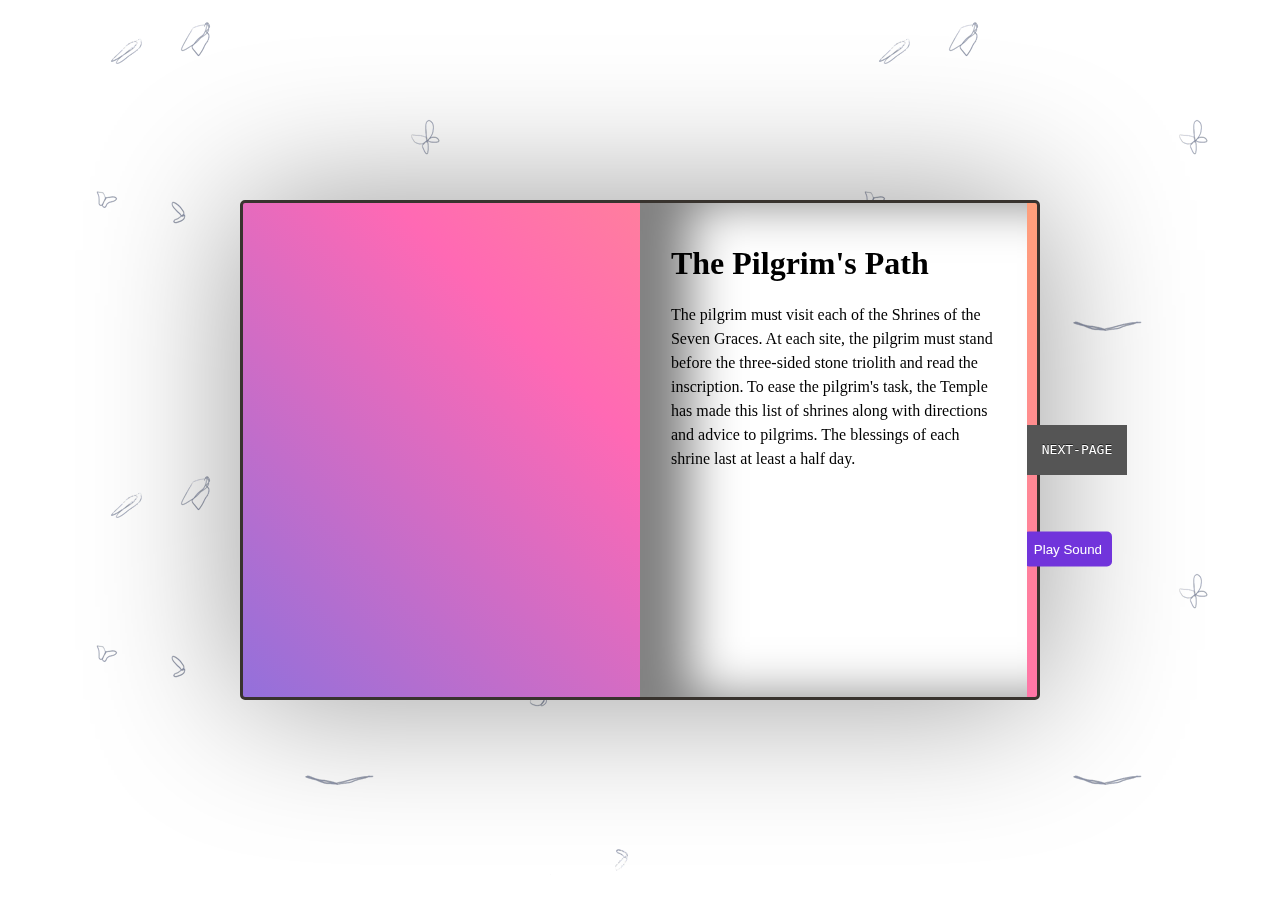
<file: libro.html>
<!DOCTYPE html>
<html lang="en">
  <head>
    <meta charset="UTF-8" />
    <meta name="viewport" content="width=device-width, initial-scale=1.0" />
    <title>Document</title>
    <style>
      *,
      *:before,
      *:after {
        margin: 0;
        padding: 0;
        box-sizing: border-box;
        position: relative;
      }

      html,
      body {
        height: 100%;
      }

      ::-webkit-scrollbar {
        width: 12px;
      }

      ::-webkit-scrollbar-thumb {
        background: #222;
      }

      ::-webkit-scrollbar-track {
        background: transparent;
      }

      ::selection {
        background: #222;
        color: white;
      }

      ::-moz-selection {
        background: #222;
        color: white;
      }

      body * {
        transform-style: preserve-3d;
        /* am i doing this wrong? */
      }

      body {
        background-color: rgb(255, 255, 255);
        background-image: url(imagenes/gif-mari.gif);
        font-family: "Gabriela", serif;
        perspective: 70em;
        /*in your face*/
        overflow-y: hidden;
      }

      h1,
      p {
        margin: 5% 0;
      }

      .book {
        height: 80%;
        max-height: 500px;
        min-height: 300px;
        width: 800px;
        background: linear-gradient(45deg, #9370db, #ff69b4, #ffa07a),
          url("http://inspirationhut3.inspirationhut.netdna-cdn.com/wp-content/uploads/2012/11/Old-Paper-Texture-3.jpg");
        position: absolute;
        top: 0;
        left: 0;
        bottom: 0;
        right: 0;
        margin: auto;

        border: 3px solid hsla(30, 10%, 20%, 1);
        border-radius: 5px;
        box-shadow: 0 0 150px hsla(170, 0%, 0%, 0.4);
      }

      .page {
        height: 100%;
        width: 50%;
        line-height: 1.5;
        border-right: 10px solid transparent;
        position: absolute;
        top: 0;
        right: 0;
        transform-origin: 0 50%;
        transition: 0.8s;
        /*animation: unflip .3s linear;*/
      }

      [class*="side"] {
        height: 100%;
        width: 100%;
        position: absolute;
        background-color: hsl(0, 0%, 100%);
        background-image: url("http://inspirationhut3.inspirationhut.netdna-cdn.com/wp-content/uploads/2012/11/Old-Paper-Texture-3.jpg");
        background-size: 100% 100%;
        backface-visibility: hidden;
        overflow: auto;
        padding: 5% 8%;
      }

      .side-1 {
        z-index: 2;
        box-shadow: inset 50px 0 50px rgba(0, 0, 0, 0.5);
        transition: 0.5s;
      }

      .side-2 {
        transform: rotateY(180deg);
        box-shadow: inset -50px 0 50px rgba(0, 0, 0, 0.5);
      }

      .flipped > .side-1 {
        box-shadow: inset 300px 0 50px rgba(0, 0, 0, 0.8);
        transition: 0.6s;
      }

      .flipped > [class*="side"] {
        pointer-events: auto;
      }

      .page:after {
        width: 100px;
        height: 50px;
        background-color: #555;
        position: absolute;
        top: 0;
        bottom: 0;
        right: -100px;
        margin: auto;
        color: white;
        text-shadow: 0 -1px 0 #222;
        line-height: 50px;
        text-align: center;
        font-family: monospace;
        content: "NEXT-PAGE";
        animation: hide 0.8s linear;
      }

      .page.flipped:after {
        content: "PREV-PAGE";
        transform: rotateY(180deg);
        pointer-events: auto;
      }

      .sound-button {
        position: absolute;
        top: 70%;
        right: -75px;
        transform: translateY(-50%);
        background-color: #7134db;
        color: #fff;
        border: none;
        padding: 10px;
        cursor: pointer;
        border-radius: 5px;
      }

      /* to hide on flip animation */
      @keyframes hide {
        0% {
          opacity: 0;
        }

        85% {
          opacity: 0;
        }

        100% {
          opacity: 1;
        }
      }

      .flipped {
        transform: rotateY(-180deg);
        pointer-events: none;
        /*animation: flip .3s linear;
  animation-fill-mode: forwards;*/
      }

      .no-anim,
      .no-anim:after {
        animation: none;
        /* disable animation when page loads */
      }

      @keyframes flip {
        to {
          transform: rotateY(-180deg);
        }
      }

      @keyframes unflip {
        from {
          transform: rotateY(-180deg);
        }

        to {
          transform: rotateY(0deg);
        }
      }

      .next-page-button {
        position: absolute;
        top: 70%;
        right: -75px;
        transform: translateY(-50%);
        background-color: #7134db;
        color: #fff;
        border: none;
        padding: 10px;
        cursor: pointer;
        border-radius: 5px;
        z-index: 3;
        /* Asegura que el nuevo botón esté encima del existente */
      }

      .next-page-button:hover {
        background-color: #552685;
      }

    #page-1 {
  background: url("/imagenes/FONDO-PAGINA.gif") center center fixed;
  background-size: contain; /* O ajusta a tus necesidades, por ejemplo, "auto" */
  background-repeat: no-repeat;
  background-attachment: fixed;
}

    </style>
  </head>

  <body>
    <div class="book">
      <button class="sound-button" onclick="playSound()">Play Sound</button>
      <div id="page-1" class="page no-anim">
        <div class="side-1" id="p1">
          <div class="content">
            <h1>The Pilgrim's Path</h1>
            <p>
              The pilgrim must visit each of the Shrines of the Seven Graces. At
              each site, the pilgrim must stand before the three-sided stone
              triolith and read the inscription. To ease the pilgrim's task, the
              Temple has made this list of shrines along with directions and
              advice to pilgrims. The blessings of each shrine last at least a
              half day.
            </p>
          </div>
          <!-- .content -->
        </div>
        <!-- .side-1 -->
        <div class="side-2" id="p2">
          <div class="content">
            <h2>The Fields of Kummu: Shrine of Humility</h2>
            <p>
              Here Lord Vivec met a poor farmer whose guar had died. The farmer
              could not harvest his muck without his guar, and he could not
              provide for his family or his village. So the Lord Vivec removed
              his fine clothes and toiled in the fields like a beast of burden
              until the crop was harvested. It is at the Fields of Kummu we go
              to pray for the same humility Lord Vivec showed on that day.
            </p>
            <p>
              The Fields of Kummu are west of Suran on the north shore of Lake
              Amaya as you head towards Pelagiad. The shrine is between two
              rocks, and most easily noticed while traveling east along the
              road. Alof's farm nearby has a small dock on the north bank of
              Lake Amaya. This is the only dock nearby which Alof kindly allows
              servants of the Temple to use. It is customary to leave a portion
              of muck at the shrine to represent Vivec's humility.
            </p>
          </div>
          <!-- .content -->
        </div>
        <!-- .side-2 -->
      </div>
      <!-- .page -->

      <div id="page-2" class="page no-anim">
        <div class="side-1" id="p3">
          <div class="content">
            <h2>To Stop the Moon: The Shrine of Daring</h2>
            <p>
              When Sheogorath rebelled against the Tribunal, he tricked the moon
              Baar Dau into forsaking its appointed path through Oblivion. The
              Mad Star inspired the moon to hurl itself upon Vivec's new city,
              which Sheogorath claimed was built in mockery of the heavens. When
              Vivec learned of Sheogorath's scheme, he froze the rogue moon in
              the sky with a single gesture and the grace of his countenance.
              Overwhelmed by the courage and daring of Vivec, the moon Baar Dau
              swore itself to eternal service of the Tribunal and all its works.
              Thus the moon now stands guard over the palace and serves as a
              citadel for the Temple's Ordinators.
            </p>
            <p>
              The Shrine of Daring is found in the city of Vivec, in the Temple
              District, along the western wall of the High Fane, the great
              Temple of Vvardenfell. When you address the shrine, it is
              customary to leave behind a Potion of Rising Force. Suitable
              potions may be purchased from the Temple. Homemade potions are not
              acceptable.
            </p>
          </div>
          <!-- .content -->
        </div>
        <!-- .side-1 -->
        <div class="side-2" id="p4">
          <div class="content">
            <h2>The Palace: Shrine of Generosity</h2>
            <p>
              Long after Lord Nerevar and the Tribunal triumphed over Dagoth Ur,
              the people wished to build a monument to the heroes of that war.
              Vivec thanked them but said that it would be better to dedicate a
              monument not only to the glorious heroes but to all people, great
              and small, who suffered and died in the war. It became the custom
              to make offerings here, either in thanks of our good fortune or
              for those less fortunate.
            </p>
            <p>
              The Shrine of Generosity is on the top steps of Vivec's Palace,
              the southernmost Canton of Vivec City. The customary donation for
              those in good fortune is 100 gold.
            </p>
          </div>
          <!-- .content -->
        </div>
        <!-- .side-2 -->
      </div>
      <!-- #page-2 -->

      <div id="page-3" class="page no-anim">
        <div class="side-1" id="p5">
          <div class="content">
            <h2>The Puzzle Canal: The Shrine of Courtesy</h2>
            <p>
              In a battle with Mehrunes Dagon, Vivec gave his own silver
              longsword to the Daedra Lord rather than dishonor himself by
              fighting an unarmed foe. This so impressed the Dremora, the most
              honorable and chivalrous of Mehrunes Dagon's Daedric servants,
              that they now share a bond of respect and courtesy with the
              followers of the Tribunal, though we must never forget that they
              are our enemies.
            </p>
            <p>
              The Shrine of Courtesy is found in the heart of the Puzzle Canal,
              a labyrinth beneath Lord Vivec's Palace in the city of Vivec. The
              journey through the Puzzle Canal can be confusing, and it is
              suggested that common pilgrims carry a scroll of ALMSIVI
              Intervention in case they get lost. The Dremora Krazzt is found in
              the center of the Puzzle Canal and will accept a plain silver
              longsword if spoken to with courtesy. After Krazzt accepts the
              sword, pilgrims must read the inscription on the triolith.
            </p>
          </div>
          <!-- .content -->
        </div>
        <!-- .side-1 -->
        <div class="side-2" id="p6">
          <div class="content">
            <h2>The Mask of Vivec: Shrine of Justice</h2>
            <p>
              Near the altar is Vivec's Ash Mask. In the Days of Fire when
              Dagoth Ur first crept back into Red Mountain and awakened it,
              Vivec led refugees here as they fled the ash and blight. Weary,
              they rested here a while. When Vivec awoke, he found himself and
              all his followers encased in casts of grey ash. Frozen like a
              sleeping statue and unable to free himself or help his people,
              Vivec was filled with despair. Vivec's tears weakened his ash
              cast. He tore the ash from his perished followers, breathed life
              into their lungs, and cured them of the blight. This is Vivec's
              heroism -- his tender heart provides strength when his might
              fails.
            </p>
            <p>
              The Shrine of Justice is guarded within the Gnisis Temple, in the
              village of Gnisis, northwest by road from the town of Ald'ruhn.
              When you address the shrine, it is customary to leave a potion of
              Cure Common Disease as a token of your respect for justice.
              Suitable potions may be purchased from the Temple. Homemade
              potions are not acceptable.
            </p>
          </div>
          <!-- .content -->
        </div>
        <!-- .side-2 -->
      </div>
      <!-- #page-3 -->

      <div id="page-4" class="page no-anim">
        <div class="side-1" id="p7">
          <div class="content">
            <h2>Koal Cave: The Shrine of Valor</h2>
            <p>
              Within the Koal Cave, Vivec fought a battle with Ruddy Man, the
              father of the Dreugh. When he defeated Ruddy Man, Vivec spared his
              life, on the condition that Ruddy Man and his children would give
              up their tough hides to serve as armor for the Dunmer.
            </p>
            <p>
              The Shrine of Valor is inside the Koal Cave, a cavern on the
              seacoast west of the ancient stronghold Berandas and south of
              Gnisis. The cave mouth faces south, towards the sea, and is marked
              by a large natural arch of stone. The region is wilderness, and
              finding the cave mouth can be difficult. Dreugh within the cave
              itself are fearsome enemies; only experienced and capable
              adventurers should attempt to re-enact the epic battle with the
              dreugh in the cave. Dreugh wax may be bought at the Temple in
              Gnisis. When you address the shrine, it is customary to leave a
              portion of dreugh wax as a token of Vivec's victorious struggle
              with Ruddy Man.
            </p>
          </div>
          <!-- .content -->
        </div>
        <!-- .side-1 -->
        <div class="side-2" id="p8">
          <div class="content">
            <h2>The Ghostfence: The Shrine of Pride</h2>
            <p>
              The Ghostfence is a lasting symbol of the indomitable will and
              power of ALMSIVI, and a monument to Dunmer pride in overcoming its
              enemies.
            </p>
            <p>
              The Shrine of Pride is found within the Ghostfence, just northeast
              of the Ghostgate itself. The safest route to Ghostgate is along
              the Foyada Mamaea, a volcanic ravine running from the top of Red
              Mountain southwest to its end just below Balmora. An old Dwemer
              bridge crosses the foyada near Fort Moonmoth. A pilgrim may follow
              the Foyada Mamaea all the way to Ghostgate. Any journey inside the
              Ghostfence is dangerous, but even the most timid pilgrim should be
              safe, so long as he does not stray too far from the Ghostgate and
              flees from any minions of Dagoth Ur. When you address the shrine,
              it is customary to leave a soul gem in remembrance of our
              ancestors who were bound to the Tribunal's service.
            </p>
          </div>
          <!-- .content -->
        </div>
        <!-- .side-2 -->
      </div>
      <!-- #page-4 -->
    </div>

    <script src="https://code.jquery.com/jquery-3.6.4.min.js"></script>
    <script>
      function playSound() {
        // Aquí puedes agregar el código para reproducir el sonido
        // Por ejemplo, puedes usar la API Web Audio o la etiqueta de audio HTML
        // En este ejemplo, simplemente mostramos un mensaje en la consola.
        console.log("Reproduciendo sonido...");
      }

      $(".page").click(function () {
        $(this).removeClass("no-anim").toggleClass("flipped");
        $(".page > div").click(function (e) {
          e.stopPropagation();
        });
        reorder();

        // Verifica si es la última página y oculta el botón de sonido
        if ($(this).is(":last-child")) {
          $(".sound-button").hide();
        } else {
          $(".sound-button").show();
        }
      });

      function reorder() {
        $(".book").each(function () {
          var pages = $(this).find(".page");
          var pages_flipped = $(this).find(".flipped");
          pages.each(function (i) {
            $(this).css("z-index", pages.length - i);
          });
          pages_flipped.each(function (i) {
            $(this).css("z-index", i + 1);
          });
        });
      }
      reorder();
    </script>
  </body>
</html>
</file>
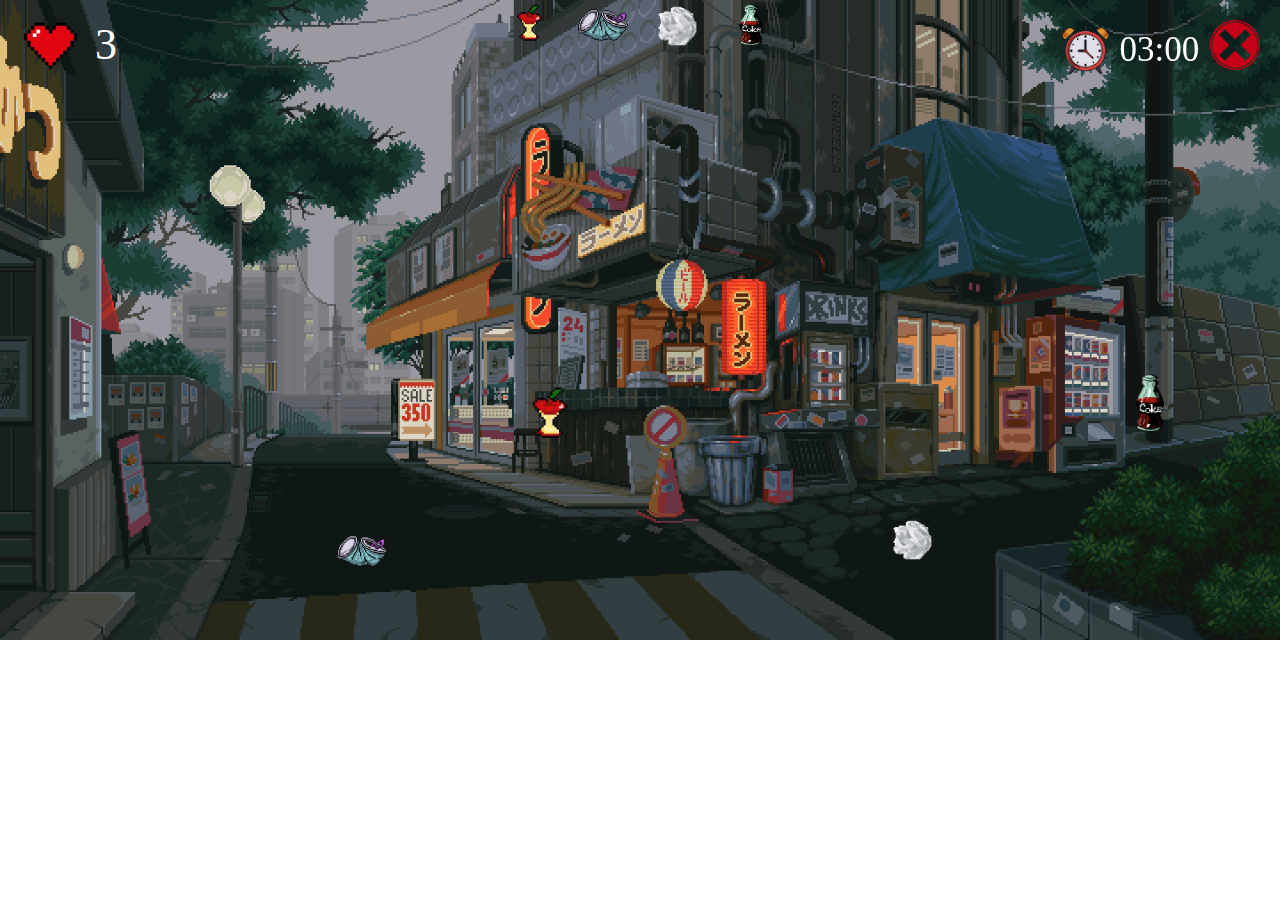
<file: nivel2.html>
<!DOCTYPE html>
<html lang="en">

<head>
  <meta charset="UTF-8" />
  <meta name="viewport" content="width=device-width, initial-scale=1.0" />
  <title>NIVEL 1</title>
  <link rel="shortcut icon" href="./imagenes/favicon.png" type="image/x-icon" />

  <style>
.fondo{
    background-image: url(imagenes/gifi.gif);
    background-repeat: no-repeat;
    background-size: cover;
 }

    .dialog-box {
      display: none;
      position: fixed;
      top: 50%;
      left: 50%;
      transform: translate(-50%, -50%);
      width: 30vw;
      /* Ajustado el ancho */
      padding: 20px;
      background: linear-gradient(45deg, #9370db, #ff69b4, #ffa07a);
      border: 1px solid #cf00de;
      text-align: center;
      z-index: 1000;
      border-radius: 10px;
    }

    .dialog-box p {
      color: #fff;
      font-size: 24px;
      /* Tamaño del texto ajustado */
      font-weight: bold;
      /* Negrita */
      margin-bottom: 20px;
      /* Espacio después del texto */
    }

    .dialog-buttons {
      margin-top: 20px;
    }

    .dialog-buttons button {
      margin: 0 10px;
      padding: 10px 20px;
      /* Ajustado el padding para el botón */
      font-size: 18px;
      /* Tamaño del texto del botón */
      border-radius: 5px;
      /* Bordes redondeados */
      cursor: pointer;
    }

    .dialog-buttons button.sí {
      background: #2ecc71;
      /* Color verde */
      color: #fff;
    }

    .dialog-buttons button.no {
      background: #e74c3c;
      /* Color rojo */
      color: #fff;
    }

    .cerrar-link {
      position: absolute;
      top: 20px;
      right: 20px;
      z-index: 999;
    }

    .cerrar-link:hover {
      animation: vibrar 0.5s ease infinite;
    }

    .manzana:hover {
      background-color: rgb(255, 0, 0);
      border-radius: 120%;
    }

    .papel:hover {
      background-color: rgb(96, 97, 96);
      border-radius: 120%;
    }


    .lata:hover {
      background-color: rgb(1, 233, 245);
      border-radius: 120%;
    }

    .cola:hover {
      background-color: rgb(85, 28, 1);
      border-radius: 120%;
    }

    .lata {
      width: 50px;
      height: 50px;
      float: left;
      margin-left: 26%;
      margin-top: -3%;
      cursor: pointer;
    }

    .cola {
      width: 60px;
      height: 70px;
      float: left;
      margin-left: 58%;
      margin-top: -15.5%;
      cursor: pointer;
    }

    .manzana {
      width: 70px;
      height: 70px;
      float: left;
      margin-left: 40%;
      margin-top: 29.5%;
      cursor: pointer;
    }

    .papel {
      width: 50px;
      height: 50px;
      float: left;
      margin-left: 24%;
      margin-top: 40%;
      cursor: pointer;
    }

    .cuadrado-blanco {
      display: none;
      width: 700px;
      height: 300px;
      background-color: rgb(255, 255, 255);
      opacity: 90%;
      position: absolute;
      top: 50%;
      left: 50%;
      transform: translate(-50%, -50%);
      border-radius: 20px;
    }

    .cuadrado-blanco img {
      opacity: 1;
      margin-top: 30px;
      margin-left: 20px;
    }

    .texto-contenedores img {
      opacity: 1;
      margin-top: 10px;
      margin-left: 150px;
    }

    .verde:hover {
      background-color: rgb(3, 255, 3);
    }

    .azul:hover {
      background-color: rgb(0, 187, 255);
    }

    .amarillo:hover {
      background-color: yellow;
    }

    .marron:hover {
      background-color: #9c7040;
    }


  

.cuadrado-estrellas {
  display: none;
  width: 100%;
  height: 100vh;
   background-image: url(./imagenes/fondo.png);
   background-repeat: no-repeat;
   background-size: cover;
  position: absolute;
  top: 50%;
  left: 50%;
  transform: translate(-50%, -50%);
  border-radius: 10px;
  box-shadow: 0px 0px 10px rgba(0, 0, 0, 0.5);
  z-index: 1000;
}

.cuadrado-estrellas img {
  width: 50px; /* Cambié este valor a un tamaño más pequeño */
  height: auto;
  object-fit: contain;
  margin: 20px;
  margin-right: 400px;
  float: right;
 
}


   

#reloj-container {
      display: flex;
      align-items: center;
      justify-content: center;
      position: fixed;
      top: 15px;
      left: 85%;
      width:5%;
      padding: 10px;
    }

    #reloj-img {
      margin-right: 10px;
      height: 50px; /* Ajusta la altura según sea necesario */
    }

    #reloj {
      font-size: 35px;
      color: white;
      text-align: center;
    }

   @keyframes shake {
      0%, 100% { transform: translateX(0); }
      20%, 60% { transform: translateX(-5px) rotate(5deg); }
      40%, 80% { transform: translateX(5px) rotate(-5deg); }
    }

    .shake {
      animation: shake 0.5s ease-in-out infinite alternate;
    }


    .mensaje-perdiste{
opacity: 0%;
    }


   

    #contenedorImagenes {
      position: absolute;
      top: 0;
      left: 50%;
      transform: translateX(-50%);
    }

    #contenedorImagenes img {
      width: 50px; /* Ajusta el ancho según tus necesidades */
      height: 50px; /* Ajusta la altura según tus necesidades */
      margin: 0 10px; /* Ajusta el margen entre imágenes según tus necesidades */
    }


  .reseña{
  width: 10%;
  margin-top: 20%;


    }
  </style>
</head>

<body class="fondo">
     <div class="mensaje-perdiste" id="mensajePerdiste">¡Perdiste!</div>
   <img src="imagenes/3-vidas.png" alt="3 vidas" style="position: absolute; top: 4px; left: 10px; width: 80px; height: 80px;" />
  <span id="contador" style="position: absolute; top:19px; left: 95px; font-size: 44px; color: #fff;">3</span>

  <a href="niveles.html" class="cerrar-link">
    <img src="imagenes/x.png" alt="Cerrar" style="width: 50px; height: 50px" />
  </a>

 

<div class="cuadrado-estrellas" id="cuadradoEstrellas" style="display: flex; flex-direction: row; align-items: center; justify-content: flex-start; height: 100vh;">
   
    <a href="niveles.html" class="cerrar-link"><img src="imagenes/x.png" alt="Cerrar" style="width: 40px; height: 50px; margin-top: -5px; margin-right: -1px;" /> </a>
    <img src="imagenes/gameover.png" alt="Game Over" style="width: 70%; height: auto; margin-top: 100px; margin-right: 200px;" />
    <a href="niveles.html"><img src="imagenes/exits.png" alt="Game Over" style="width: 15%; height: auto; margin-top: 50px; margin-right: 610px;" /> </a>
    <a href="nivel1.html"><img src="imagenes/restart-2.png" alt="Estrellas" style="width:30%; margin-top: 50px; height: auto; margin-right: 500px;" /></a>
</div>








    <div class="cuadrado-estrellas" id="cuadradoEstrellas3">
       <a href="niveles.html" class="cerrar-link"><img src="imagenes/x.png" alt="Cerrar" style="width: 40px; height: 50px; margin-top: -5px; margin-right: -1px;" /> </a>
        <img src="imagenes/youwin.png" alt="Estrellas" style="width: 50%; height: auto; margin-top: 100px; margin-right: 350px;" />
        <a href="nivel1.html"><img src="imagenes/restart-2.png" alt="Estrellas" style="width:30%; margin-top: 50px; height: auto; margin-right: 500px;" /></a>
     <a href="niveles.html"><img src="imagenes/next1.png" alt="Estrellas" style="width:15%; margin-top: 50px; height: auto; margin-right: 610px;" /></a>
      </div>






  <div id="contenedorImagenes">
  <img src="imagenes/manzana.png" alt="Manzana">
  <img src="imagenes/lata.png"  alt="Lata">
  <img src="imagenes/papel.png"  alt="Papel">
  <img src="imagenes/cola.png"  alt="Cola">
</div>




  <div class="dialog-box" id="dialogBox">
    <p>¿Estás seguro de que quieres salir?</p>
    <div class="dialog-buttons">
      <button class="sí" onclick="cerrarVentana()">Sí</button>
      <button class="no" onclick="cerrarDialog()">No</button>
    </div>
  </div>

  <div id="manzana-container">
    <img src="imagenes/manzana.png" class="manzana" alt="Cerrar" id="manzana" />
    <div class="cuadrado-blanco" id="cuadrado-manzana">
      <div class="texto-contenedores">
        <img src="imagenes/texto-contenedores.png" style="width: 350px; height: 50px" />
      </div>
      <img src="imagenes/verde.png" class="verde" style="width: 150px; height: 150px" />
      <img src="imagenes/azul.png" class="azul" style="width: 140px; height: 150px" />
      <img src="imagenes/amarillo.png" class="amarillo" style="width: 150px; height: 150px" />
      <img src="imagenes/marron.png"  class="marron" style="width: 150px; height: 150px" onclick="cambiarImagen()" />
    </div>
  </div>

  <div id="papel-container">
    <img src="imagenes/papel.png" class="papel" alt="Cerrar" id="papel" />
    <div class="cuadrado-blanco" id="cuadrado-papel">
      <div class="texto-contenedores">
        <img src="imagenes/texto-contenedores.png" style="width: 350px; height: 50px" />
      </div>
      <img src="imagenes/verde.png" class="verde" style="width: 150px; height: 150px" />
      <img src="imagenes/azul.png" class="azul" style="width: 140px; height: 150px" onclick="cambiarImagen2()"/>
      <img src="imagenes/amarillo.png" class="amarillo" style="width: 150px; height: 150px" />
      <img src="imagenes/marron.png" class="marron" style="width: 150px; height: 150px"  />
    </div>
  </div>
  </div>

  <div id="lata-container">
    <img src="imagenes/lata.png" class="lata" alt="Cerrar" id="lata" />
    <div class="cuadrado-blanco" id="cuadrado-lata">
      <div class="texto-contenedores">
        <img src="imagenes/texto-contenedores.png" style="width: 350px; height: 50px" />
      </div>
      <img src="imagenes/verde.png" class="verde" style="width: 150px; height: 150px" />
      <img src="imagenes/azul.png" class="azul" style="width: 140px; height: 150px" />
      <img src="imagenes/amarillo.png" class="amarillo" style="width: 150px; height: 150px" onclick="cambiarImagen1()" />
      <img src="imagenes/marron.png" class="marron" style="width: 150px; height: 150px" />
    </div>
  </div>

  <div id="cola-container">
    <img src="imagenes/cola.png" class="cola" alt="Cerrar" id="cola" />
    <div class="cuadrado-blanco" id="cuadrado-cola">
      <div class="texto-contenedores">
        <img src="imagenes/texto-contenedores.png" style="width: 350px; height: 50px" />
      </div>
      <img src="imagenes/verde.png" class="verde" style="width: 150px; height: 150px" onclick="cambiarImagen3()"/>
      <img src="imagenes/azul.png" class="azul" style="width: 140px; height: 150px" />
      <img src="imagenes/amarillo.png" class="amarillo" style="width: 150px; height: 150px" />
      <img src="imagenes/marron.png" class="marron" style="width: 150px; height: 150px"  />
    </div>
  </div>

 <div id="reloj-container">
    <img id="reloj-img" src="imagenes/reloj.png" alt="Reloj">
<div id="reloj">03:00</div>
  </div>




  </main>

  <script>

    // Funciones para mostrar/ocultar el diálogo
    function mostrarDialog() {
      document.getElementById('dialogBox').style.display = 'block';
    }

    function cerrarDialog() {
      document.getElementById('dialogBox').style.display = 'none';
    }

    // Esta función podría redirigirte a la página de inicio, por ejemplo.
    function cerrarVentana() {
      // Simplemente redirigir a la página de inicio por ejemplo
      window.location.href = 'niveles.html';
    }

    // Evento al hacer clic en el botón "x"
    document.querySelector('.cerrar-link').addEventListener('click', function (event) {
      event.preventDefault(); // Evita el comportamiento predeterminado del enlace
      mostrarDialog(); // Muestra el cuadro de diálogo
    });


    var cuadradoManzana = document.getElementById("cuadrado-manzana");
    var cuadradoPapel = document.getElementById("cuadrado-papel");
    var cuadradoLata = document.getElementById("cuadrado-lata");
    var cuadradoCola = document.getElementById("cuadrado-cola");

    document.getElementById("manzana").addEventListener("click", function () {
      cuadradoManzana.style.display = "block";
      cuadradoPapel.style.display = "none";
    });

    document.getElementById("papel").addEventListener("click", function () {
      cuadradoPapel.style.display = "block";
      cuadradoManzana.style.display = "none";

    });

    document.getElementById("lata").addEventListener("click", function () {
      cuadradoLata.style.display = "block";
      cuadradoManzana.style.display = "none";
      cuadradoPapel.style.display = "none";
    });

    document.getElementById("cola").addEventListener("click", function () {
      cuadradoLata.style.display = "none";
      cuadradoManzana.style.display = "none";
      cuadradoPapel.style.display = "none";
      cuadradoCola.style.display = "block";
    });

    document.querySelector("#cuadrado-lata .amarillo").addEventListener("click", function (event) {
      event.stopPropagation(); // Evitar la propagación del clic al contenedor de la lata

      cuadradoLata.style.display = "none";
      document.getElementById("lata").style.visibility = "hidden";
    });

    document.querySelector("#cuadrado-cola .verde").addEventListener("click", function (event) {
      event.stopPropagation();

      cuadradoCola.style.display = "none"; // Ocultar el cuadro blanco de la cola

      // Ocultar también la imagen de la cola si se hace clic en el cuadro verde
      document.getElementById("cola").style.display = "none";
    });

    document.querySelector("#cuadrado-manzana .marron").addEventListener("click", function (event) {
      event.stopPropagation(); // Evita que el clic se propague al contenedor de la manzana
      cuadradoManzana.style.display = "none";
      document.getElementById("manzana").style.visibility = "hidden";
    });

    document.querySelector("#cuadrado-papel .azul").addEventListener("click", function (event) {
      event.stopPropagation(); // Evita que el clic se propague al contenedor del papel
      cuadradoPapel.style.display = "none";
      document.getElementById("papel").style.visibility = "hidden";
    });




    var cuadradoManzana = document.getElementById("cuadrado-manzana");
    var interruptorManzana = false; // Estado inicial: apagado

    document.getElementById("manzana").addEventListener("click", function () {
      cuadradoManzana.style.display = (interruptorManzana = !interruptorManzana) ? "block" : "none";
    });

    document.querySelector("#cuadrado-manzana .marron").addEventListener("click", function (event) {
      event.stopPropagation(); // Evita que el clic se propague al contenedor de la manzana

      if (interruptorManzana) {
        cuadradoManzana.style.display = "none";
        interruptorManzana = false;
      }
    });


    var cuadradoPapel = document.getElementById("cuadrado-papel");
    var interruptorPapel = false; // Estado inicial: apagado

    document.getElementById("papel").addEventListener("click", function () {
      cuadradoPapel.style.display = (interruptorPapel = !interruptorPapel) ? "block" : "none";
    });

    document.querySelector("#cuadrado-papel .azul").addEventListener("click", function (event) {
      event.stopPropagation(); // Evita que el clic se propague al contenedor del papel

      if (interruptorPapel) {
        cuadradoPapel.style.display = "none";
        interruptorPapel = false;
      }
    });


    var cuadradoLata = document.getElementById("cuadrado-lata");
    var interruptorLata = false;

    document.getElementById("lata").addEventListener("click", function () {
      cuadradoLata.style.display = (interruptorLata = !interruptorLata) ? "block" : "none";
    });

    document.querySelector("#cuadrado-lata .amarillo").addEventListener("click", function (event) {
      event.stopPropagation(); // Evita que el clic se propague al contenedor del papel

      if (interruptorlata) {
        cuadradoLata.style.display = "none";
        interruptorLata = false;
      }
    });


    var cuadradoCola = document.getElementById("cuadrado-cola");
    var interruptorCola = false;

    document.getElementById("cola").addEventListener("click", function () {
      cuadradoCola.style.display = (interruptorCola = !interruptorCola) ? "block" : "none";
    });

    document.querySelector("#cuadrado-cola .verde").addEventListener("click", function (event) {
      event.stopPropagation(); // Evita que el clic se propague al contenedor del papel

      if (interruptorcola) {
        cuadradoCola.style.display = "none";
        interruptorCola = false;
      }
    });



  </script>

  <script>

    function handleColorClick(color, cuadrado) {
      const imagenX = `imagenes/${color}-x.png`;
      const imagenesColores = cuadrado.querySelectorAll(`.${color}`);
      const width = window.getComputedStyle(imagenesColores[0]).getPropertyValue('width');

      imagenesColores.forEach(imagen => {
        if (!imagen.src.includes('-x')) {
          imagen.src = imagenX;
          imagen.style.width = width;
        }
        imagen.removeEventListener('click', () => handleColorClick(color, cuadrado));
      });

      if (color === 'verde' && cuadrado.id === 'cuadrado-manzana') {
        updateVidasImage(cuadrado);
      }
    }

    // Asociar el clic en las imágenes de frutas y colores a handleColorClick
    document.querySelectorAll('#manzana, #papel, #lata, #cola, .verde, .azul, .amarillo, .marron').forEach(elemento => {
      elemento.addEventListener('click', () => {
        const colorClass = elemento.classList[0] || elemento.id;
        const cuadrado = elemento.closest('.cuadrado-blanco');
        handleColorClick(colorClass, cuadrado);
      });
    });


    

 

  </script>




 <script>
      document.addEventListener("DOMContentLoaded", function () {
        let contador = 3;
        const contadorElement = document.getElementById('contador');
        const mensajePerdiste = document.getElementById('mensajePerdiste');
        const cuadradoEstrellas = document.getElementById('cuadradoEstrellas');

        mensajePerdiste.style.display = "none";
        cuadradoEstrellas.style.display = "none";

        const updateVidas = function (cuadrado, coloresRequeridos) {
          const clickedColors = new Set();

          coloresRequeridos.forEach(color => {
            cuadrado.querySelector(`.${color}`).addEventListener('click', function () {
              clickedColors.add(color);
              if (coloresRequeridos.every(color => clickedColors.has(color))) {
                contador--;
                if (contador >= 0) {
                  contadorElement.textContent = contador;
                }

                if (contador === 0) {
                  mensajePerdiste.style.display = "block";
                  cuadradoEstrellas.style.display = "block";
                } else {
                  mensajePerdiste.style.display = "none";
                  cuadradoEstrellas.style.display = "none";
                }
              }
            });
          });
        }; // Cierre correcto de la función updateVidas

        const cuadrados = document.querySelectorAll('.cuadrado-blanco');

        cuadrados.forEach(cuadrado => {
          if (cuadrado.id === 'cuadrado-manzana') {
            updateVidas(cuadrado, ['amarillo']);
          } 
          if (cuadrado.id === 'cuadrado-manzana') {
            updateVidas(cuadrado, ['azul']);
          } 
          if (cuadrado.id === 'cuadrado-manzana') {
            updateVidas(cuadrado, ['verde']);
          } 

          if (cuadrado.id === 'cuadrado-lata') {
            updateVidas(cuadrado, ['azul']);
          }
          if (cuadrado.id === 'cuadrado-lata') {
            updateVidas(cuadrado, ['verde']);
          }

          if (cuadrado.id === 'cuadrado-lata') {
            updateVidas(cuadrado, ['marron']);
          }

          if (cuadrado.id === 'cuadrado-cola') {
            updateVidas(cuadrado, ['azul']);
          } 

          if (cuadrado.id === 'cuadrado-cola') {
            updateVidas(cuadrado, ['marron']);
          } 

          if (cuadrado.id === 'cuadrado-cola') {
            updateVidas(cuadrado, ['amarillo']);
          } 

          if (cuadrado.id === 'cuadrado-papel') {
            updateVidas(cuadrado, ['amarillo']);
          }

          if (cuadrado.id === 'cuadrado-papel') {
            updateVidas(cuadrado, ['marron']);
          }

          if (cuadrado.id === 'cuadrado-papel') {
            updateVidas(cuadrado, ['verde']);
          }
        });
      });
    </script>

 


 



<script>
document.addEventListener("DOMContentLoaded", function () {
    const cuadrados = document.querySelectorAll('.cuadrado-blanco');
    const audioError = new Audio('sonidos/xxx.mp3'); // Ajusta la ruta y el formato según tu archivo de sonido

    // Reproducir el audio de inmediato al hacer clic
    cuadrados.forEach(cuadrado => {
      cuadrado.addEventListener('click', function () {
        // Lógica para verificar si el color es correcto o incorrecto
        const colorCorrecto = false; // Reemplaza esto con tu lógica real

        if (!colorCorrecto) {
          // Pausar el audio si ya está en reproducción para evitar superposiciones
          audioError.pause();
          audioError.currentTime = 0; // Reiniciar la reproducción al inicio
          
          // Reproducir el sonido de error de inmediato
          audioError.play().catch(error => {
            console.error('Error al reproducir el sonido:', error);
          });
        }
      });
    });
  });



  document.addEventListener("DOMContentLoaded", function () {
  const cuadradoManzana = document.getElementById('cuadrado-manzana');
  const colorMarron = cuadradoManzana.querySelector('.marron');
  const audioMarron = new Audio('sonidos/xx.mp3'); // Ajusta la ruta y el formato según tu archivo de sonido

  // Reproducir el sonido al hacer clic en el color marrón
  colorMarron.addEventListener('click', function () {
    // Pausar el audio si ya está en reproducción para evitar superposiciones
    audioMarron.pause();
    audioMarron.currentTime = 0; // Reiniciar la reproducción al inicio

    // Reproducir el sonido de inmediato
    audioMarron.play().catch(error => {
      console.error('Error al reproducir el sonido:', error);
    });
  });
});


 document.addEventListener("DOMContentLoaded", function () {
  const cuadradoAmarillo = document.getElementById('cuadrado-lata');
  const colorAmarrillo = cuadradoLata.querySelector('.amarillo');
  const audioAmarillo = new Audio('sonidos/xx.mp3'); // Ajusta la ruta y el formato según tu archivo de sonido

  // Reproducir el sonido al hacer clic en el color marrón
  colorAmarrillo.addEventListener('click', function () {
    // Pausar el audio si ya está en reproducción para evitar superposiciones
    audioAmarillo.pause();
    audioAmarillo.currentTime = 0; // Reiniciar la reproducción al inicio

    // Reproducir el sonido de inmediato
    audioAmarillo.play().catch(error => {
      console.error('Error al reproducir el sonido:', error);
    });
  });
});

document.addEventListener("DOMContentLoaded", function () {
  const cuadradoAzul = document.getElementById('cuadrado-papel');
  const colorAzul = cuadradoPapel.querySelector('.azul');
  const audioAzul = new Audio('sonidos/xx.mp3'); // Ajusta la ruta y el formato según tu archivo de sonido

  // Reproducir el sonido al hacer clic en el color marrón
  colorAzul.addEventListener('click', function () {
    // Pausar el audio si ya está en reproducción para evitar superposiciones
    audioAzul.pause();
    audioAzul.currentTime = 0; // Reiniciar la reproducción al inicio

    // Reproducir el sonido de inmediato
    audioAzul.play().catch(error => {
      console.error('Error al reproducir el sonido:', error);
    });
  });
});

document.addEventListener("DOMContentLoaded", function () {
  const cuadradoVerde = document.getElementById('cuadrado-cola');
  const colorVerde = cuadradoCola.querySelector('.verde');
  const audioVerde = new Audio('sonidos/xx.mp3'); // Ajusta la ruta y el formato según tu archivo de sonido

  // Reproducir el sonido al hacer clic en el color marrón
  colorVerde.addEventListener('click', function () {
    // Pausar el audio si ya está en reproducción para evitar superposiciones
    audioVerde.pause();
    audioVerde.currentTime = 0; // Reiniciar la reproducción al inicio

    // Reproducir el sonido de inmediato
    audioVerde.play().catch(error => {
      console.error('Error al reproducir el sonido:', error);
    });
  });
});
</script>


















<script>
  document.addEventListener("DOMContentLoaded", function () {
  // Lista de colores correctos que se deben seleccionar
  const coloresCorrectos = ['verde', 'azul', 'amarillo', 'marron'];

  // Lista de colores seleccionados por el usuario
  const coloresSeleccionados = new Set();

  // Función para verificar si se deben mostrar las 3 estrellas
  function verificarMostrarEstrellas() {
    if (coloresCorrectos.every(color => coloresSeleccionados.has(color))) {
      // Mostrar la imagen de 3 estrellas cuando todos los colores correctos han sido seleccionados
      document.getElementById('cuadradoEstrellas3').style.display = 'block';
    }
  }

  // Asociar el clic en las imágenes de colores a la lógica de selección
  document.querySelectorAll('.verde, .azul, .amarillo, .marron').forEach(elemento => {
    elemento.addEventListener('click', function () {
      const color = elemento.classList[0] || elemento.id; // Obtener el nombre del color
      coloresSeleccionados.add(color); // Agregar el color a la lista de seleccionados
      verificarMostrarEstrellas(); // Verificar si se deben mostrar las 3 estrellas
    });
  });
});

</script>

<script>
  document.addEventListener("DOMContentLoaded", function () {
    // Lista de colores correctos que se deben seleccionar
    const coloresCorrectos = ['verde', 'azul', 'amarillo', 'marron'];

    // Lista de colores seleccionados por el usuario
    const coloresSeleccionados = new Set();

    // Función para verificar si se deben mostrar las estrellas según el contador
    function verificarMostrarEstrellas() {
      if (coloresCorrectos.every(color => coloresSeleccionados.has(color))) {
        if (contador === 3) {
          // Mostrar la imagen de 3 estrellas cuando todos los colores correctos han sido seleccionados
          document.getElementById('cuadradoEstrellas3').style.display = 'block';
          document.getElementById('cuadradoEstrellas2').style.display = 'none';
          document.getElementById('cuadradoEstrellas1').style.display = 'none';
        } else if (contador === 2) {
          // Ocultar la imagen de 2 estrellas cuando el contador está en 2
          document.getElementById('cuadradoEstrellas2').style.display = 'none';
        } else if (contador === 1) {
          // Mostrar la imagen de 2 estrellas cuando fallas 1 vez
          document.getElementById('cuadradoEstrellas2').style.display = 'block';
          document.getElementById('cuadradoEstrellas1').style.display = 'none';
        }
      }
    }

    // Asociar el clic en las imágenes de colores a la lógica de selección
    document.querySelectorAll('.verde, .azul, .amarillo, .marron').forEach(elemento => {
      elemento.addEventListener('click', function () {
        const color = elemento.classList[0] || elemento.id; // Obtener el nombre del color
        coloresSeleccionados.add(color); // Agregar el color a la lista de seleccionados
        verificarMostrarEstrellas(); // Verificar si se deben mostrar las estrellas según el contador
      });
    });
  });
</script>



<script>
  document.addEventListener("DOMContentLoaded", function () {
    // Lista de colores correctos que se deben seleccionar
    const coloresCorrectos = ['verde', 'azul', 'amarillo', 'marron'];

    // Lista de colores seleccionados por el usuario
    const coloresSeleccionados = new Set();

    // Función para verificar si se deben mostrar las estrellas según el contador
    function verificarMostrarEstrellas() {
      if (coloresCorrectos.every(color => coloresSeleccionados.has(color))) {
        if (contador === 3) {
          // Mostrar la imagen de 3 estrellas cuando todos los colores correctos han sido seleccionados
          document.getElementById('cuadradoEstrellas3').style.display = 'block';
          document.getElementById('cuadradoEstrellas2').style.display = 'none';
          document.getElementById('cuadradoEstrellas1').style.display = 'none';
        } else if (contador === 2) {
          // Ocultar la imagen de 2 estrellas cuando el contador está en 2
          document.getElementById('cuadradoEstrellas2').style.display = 'none';
        } else if (contador === 1) {
          // Mostrar la imagen de 2 estrellas cuando fallas 1 vez
          document.getElementById('cuadradoEstrellas2').style.display = 'block';
          document.getElementById('cuadradoEstrellas1').style.display = 'none';
        }
      }
    }

    // Asociar el clic en las imágenes de colores a la lógica de selección
    document.querySelectorAll('.verde, .azul, .amarillo, .marron').forEach(elemento => {
      elemento.addEventListener('click', function () {
        const color = elemento.classList[0] || elemento.id; // Obtener el nombre del color
        coloresSeleccionados.add(color); // Agregar el color a la lista de seleccionados
        verificarMostrarEstrellas(); // Verificar si se deben mostrar las estrellas según el contador
      });
    });
  });
</script>







<script>
  document.addEventListener("DOMContentLoaded", function () {
    let segundos = 180;

    function actualizarReloj() {
      const minutos = Math.floor(segundos / 60);
      const segundosRestantes = segundos % 60;

      const minutosStr = minutos < 10 ? '0' + minutos : minutos;
      const segundosStr = segundosRestantes < 10 ? '0' + segundosRestantes : segundosRestantes;

      document.getElementById('reloj').textContent = minutosStr + ':' + segundosStr;

      // Cambiar el color de fondo a rojo a los 50 segundos
      if (segundos === 50) {
        document.getElementById('reloj-container').classList.add('rojo');
      }

      // Cambiar el color de fondo a naranja a los 110 segundos
      if (segundos === 110) {
        document.getElementById('reloj-container').classList.remove('rojo');
        document.getElementById('reloj-container').classList.add('naranja');
      }

      // Agregar la clase shake a los 59 segundos
      if (segundos === 59) {
        document.getElementById('reloj-img').classList.add('shake');
      }

      // Quitar la clase shake a 00:00
      if (segundos === 0) {
        document.getElementById('reloj-img').classList.remove('shake');

        // Mostrar la imagen 2-estrellas si el contador está en 2 segundos
        if (minutos === 0 && segundosRestantes === 2) {
          const img2Estrellas = document.createElement('img');
          img2Estrellas.src = 'ruta_de_la_imagen_2_estrellas.jpg';
          img2Estrellas.alt = 'Imagen 2 estrellas';
          document.getElementById('contenedor-imagen').appendChild(img2Estrellas);
        }
      }
    }

    function iniciarReloj() {
      actualizarReloj();
      const intervalo = setInterval(function () {
        segundos--;

        if (segundos < 0) {
          clearInterval(intervalo);
          alert('¡Tiempo agotado!');
        } else {
          actualizarReloj();
        }
      }, 1000);
    }

    iniciarReloj();
  });
</script>



<script>
    // Función para cambiar la imagen
    function cambiarImagen() {
        // Obtener la referencia de la imagen a cambiar
        var imagenManzana = document.getElementById("contenedorImagenes").getElementsByTagName("img")[0];
        
        // Cambiar la fuente de la imagen
        imagenManzana.src = "imagenes/manzana-check.png";
        
        // Cambiar el texto alternativo si es necesario
        imagenManzana.alt = "Manzana Check";
    }
</script>

<script>
    // Función para cambiar la imagen
    function cambiarImagen1() {
        // Obtener la referencia de la imagen a cambiar
        var imagenLata = document.getElementById("contenedorImagenes").getElementsByTagName("img")[1];
        
        // Cambiar la fuente de la imagen
        imagenLata.src = "imagenes/lata-check.png";
        
        // Cambiar el texto alternativo si es necesario
        imagenLata.alt = "Lata Check";
    }
</script>

<script>
    // Función para cambiar la imagen
    function cambiarImagen2() {
        // Obtener la referencia de la imagen a cambiar
        var imagenPapel = document.getElementById("contenedorImagenes").getElementsByTagName("img")[2];
        
        // Cambiar la fuente de la imagen
        imagenPapel.src = "imagenes/papel-check.png";
        
        // Cambiar el texto alternativo si es necesario
        imagenPapel.alt = "Papel Check";
    }
</script>

<script>
    // Función para cambiar la imagen
    function cambiarImagen3() {
        // Obtener la referencia de la imagen a cambiar
        var imagenCola = document.getElementById("contenedorImagenes").getElementsByTagName("img")[3];
        
        // Cambiar la fuente de la imagen
        imagenCola.src = "imagenes/cola-check.png";
        
        // Cambiar el texto alternativo si es necesario
        imagenCola.alt = "Cola Check";
    }
</script>











</body>

</html>
</file>
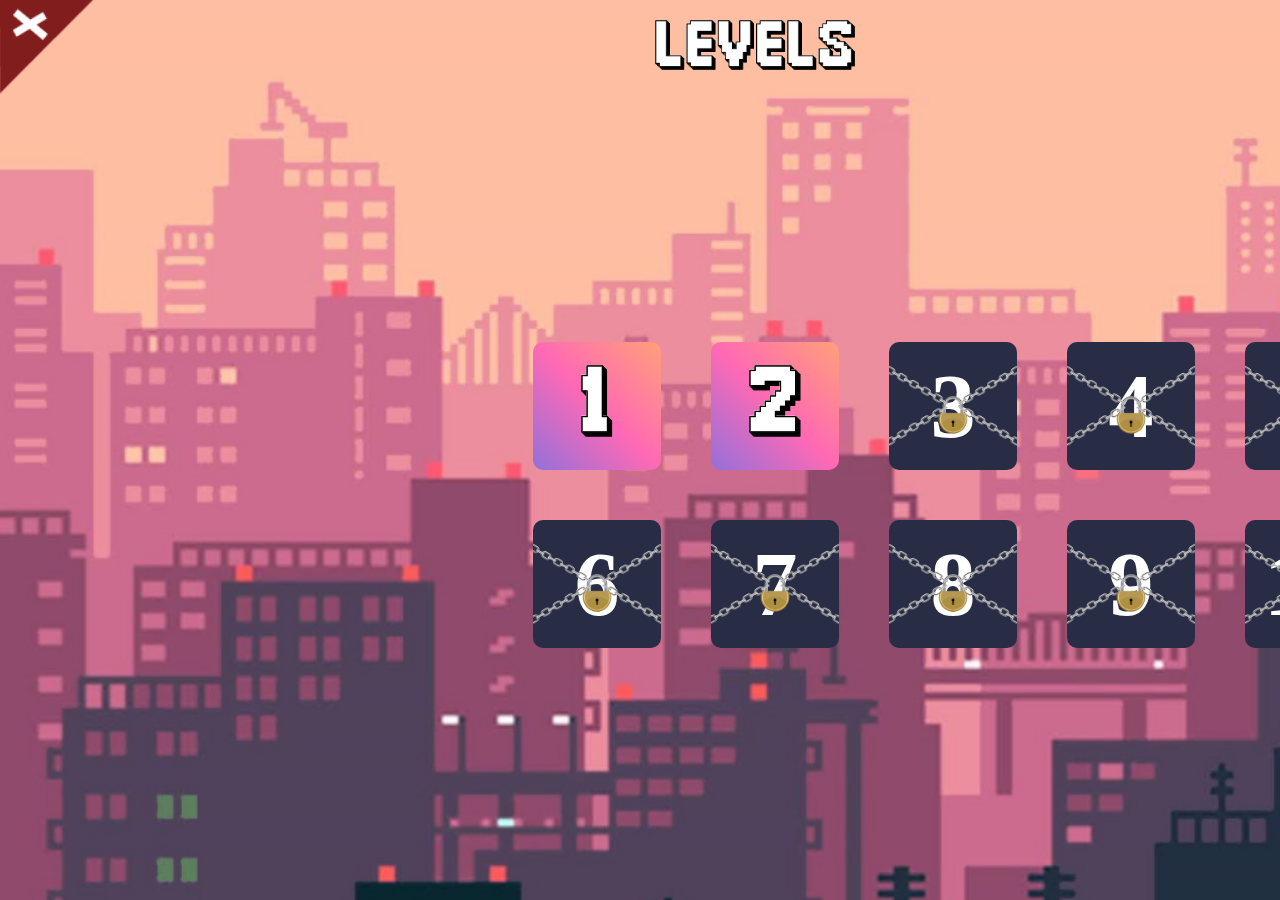
<file: niveles.html>
<!DOCTYPE html>
<html lang="en">

<head>
  <meta charset="UTF-8" />
  <meta name="viewport" content="width=device-width, initial-scale=1.0" />
  <title>NIVELES</title>
  <link rel="stylesheet" href="css/styles.css" />
  <link rel="shortcut icon" href="./imagenes/favicon.png" type="image/x-icon" />
  <style>
    main {
      display: flex;
      justify-content: center;
      align-items: center;
      height: 50vh;
    }

    .nivel-container {
      display: grid;
      grid-template-columns: repeat(5, 1fr);
      grid-gap: 50px;
      justify-content: center;
      margin-top: 20%;
    }

    .nivel {
      width: 10vw;
      height: 10vw;
      background: linear-gradient(45deg, #9370db, #ff69b4, #ffa07a);
      display: flex;
      justify-content: center;
      align-items: center;
      font-size: 90px;
      color: #fff;
      font-weight: bold;
      border-radius: 10px;
      transition: box-shadow 0.3s;
    }

    .numero {
      display: block;
      text-align: center;
    }

    .nivel:hover {
      box-shadow: 0px 0px 30px rgba(255, 255, 255, 0.8);
    }

    .nivel_bloqueado:hover {
      box-shadow: 0px 0px 30px rgba(255, 255, 255, 0.8);
      animation: vibrar 0.5s ease infinite;
    }

    .nivel1_link {
      text-decoration: none;
      color: #fff;
    }

    @keyframes vibrar {
      0% {
        transform: translate(0, 0);
      }

      10% {
        transform: translate(-5px, 5px);
      }

      20% {
        transform: translate(5px, -5px);
      }

      30% {
        transform: translate(-5px, -5px);
      }

      40% {
        transform: translate(5px, 5px);
      }

      50% {
        transform: translate(-5px, 5px);
      }

      60% {
        transform: translate(5px, -5px);
      }

      70% {
        transform: translate(-5px, -5px);
      }

      80% {
        transform: translate(5px, 5px);
      }

      90% {
        transform: translate(-5px, 5px);
      }

      100% {
        transform: translate(0, 0);
      }
    }

    .nivel_bloqueado {
      position: relative;
      width: 10vw;
      height: 10vw;
      background: linear-gradient(45deg, #282c44, #282c44, #282c44);
      display: flex;
      justify-content: center;
      align-items: center;
      font-size: 90px;
      color: #fff;
      font-weight: bold;
      border-radius: 10px;
      transition: box-shadow 0.3s;
    }

    .nivel_bloqueado img {
      position: absolute;
      top: 10;
      left: 0;
      max-width: 100%;
      max-height: 120%;
    }

    .cerrar-link {
      position: absolute;
      top: 20px;
      left: 20px;
      z-index: 999;
    }

    .title {
      position: absolute;
      top: 20px;
      left: 655px;
      z-index: 999;
    }

    .dialog-box {
      display: none;
      position: fixed;
      top: 50%;
      left: 50%;
      transform: translate(-50%, -50%);
      width: 30vw;
      /* Ajustado el ancho */
      padding: 20px;
      background: linear-gradient(45deg, #9370db, #ff69b4, #ffa07a);
      border: 1px solid #cf00de;
      text-align: center;
      z-index: 1000;
    }

    .dialog-box p {
      color: #fff;
      font-size: 24px;
      /* Tamaño del texto ajustado */
      font-weight: bold;
      /* Negrita */
      margin-bottom: 20px;
      /* Espacio después del texto */
    }

    .dialog-buttons {
      margin-top: 20px;
    }

    .dialog-buttons button {
      margin: 0 10px;
      padding: 10px 20px;
      /* Ajustado el padding para el botón */
      font-size: 18px;
      /* Tamaño del texto del botón */
      border-radius: 5px;
      /* Bordes redondeados */
      cursor: pointer;
    }

    .dialog-buttons button.sí {
      background: #2ecc71;
      /* Color verde */
      color: #fff;
    }

    .dialog-buttons button.no {
      background: #e74c3c;
      /* Color rojo */
      color: #fff;
    }

    /* Agrega estilos adicionales para el menú desplegable */
    /* Agrega estilos adicionales para el menú desplegable */
    .reseña {
      position: absolute;
      top: 20px;
      left: 1299px;
      z-index: 999;
    }

    .reseña select {
      font-size: 16px;
      padding: 5px;
      border-radius: 5px;
      cursor: pointer;
    }

    /* Estilos para la sección de reseñas */

    .reseña-item {
      display: flex;
      align-items: center;
      margin-bottom: 10px;
    }

    .emoji-container {
      text-align: right;
      /* Alinea todos los elementos a la derecha */
    }

    .emoji {
      display: inline-block;
      font-size: 24px;
      cursor: pointer;
      margin: 5px;
      padding: 10px;
      border-radius: 50%;
      transition: transform 0.3s ease-in-out;
    }

    .emoji:hover {
      transform: scale(1.2);
      /* Ajusta según sea necesario */
    }

    .feliz {
      background-color: #2ecc71;
      /* Color verde para feliz */
    }

    .neutro {
      background-color: #f39c12;
      /* Color naranja para neutro */
    }

    .triste {
      background-color: #e74c3c;
      /* Color rojo para triste */
    }

    .reseña-emoji {
      font-size: 24px;
      margin-right: 10px;
    }

    /* Alinea todo a la derecha */
    .container {
      float: right;
    }

    .puntos-container {
      position: absolute;
      top: 20px;
      left: 1490px;
      display: flex;
      align-items: center;
      font-size: 18px;
      color: #fff;
      z-index: 999;
    }

    .puntos-icon {
      margin-right: -60px;
      width: 35px;
      /* Ajusta el tamaño según sea necesario */
      height: 30px;
    }

    /* Aplica la fuente Pixelify Sans a los números */
    .pixelify-sans-font {
      font-family: "Pixelify Sans", sans-serif;
      /* Reemplaza 'Pixelify Sans' con el nombre real de la fuente que has descargado */
      font-size: 16px;
      /* Ajusta el tamaño de la fuente según tus necesidades */
      image-rendering: pixelated;
      /* Aplica la apariencia pixelada */
    }
  </style>
</head>

<body class="fondo">
  <main>
    <a href="index.html" class="cerrar-link">
      <img src="imagenes/xxx.png" alt="Cerrar" style="
            width: 100px;
            height: 100px;
            margin-top: -24px;
            margin-left: -22px;
          " />
    </a>

    <div class="title">
      <img src="imagenes/levels.png" style="width: 200px; height: 50px" />
    </div>

    <!-- Contenido del archivo niveles.html -->
    <div class="puntos-container">
      <img src="imagenes/moneda.png" alt="Puntos" class="puntos-icon" />
      <span class="pixelify-sans-font" id="score2"></span>
    </div>

    <div class="nivel-container">
      <a href="nivel1.html" class="nivel1_link">
        <div class="nivel">
          <span class="numero" href="nivel1.html">
            <img src="imagenes/uno.png" alt="" /></span>
        </div>
      </a>
      <a href="nivel2.html" class="nivel1_link">
        <div class="nivel">
          <span class="numero" href="nivel2.html"><img src="imagenes/dos.png" alt="" /></span>
        </div>
      </a>
      <div class="nivel_bloqueado">
        <span class="numero">3</span>
        <img src="imagenes/candado.png" alt="" />
      </div>
      <div class="nivel_bloqueado">
        <span class="numero">4</span>
        <img src="imagenes/candado.png" alt="" />
      </div>
      <div class="nivel_bloqueado">
        <span class="numero">5</span>
        <img src="imagenes/candado.png" alt="" />
      </div>
      <div class="nivel_bloqueado">
        <span class="numero">6</span>
        <img src="imagenes/candado.png" alt="" />
      </div>
      <div class="nivel_bloqueado">
        <span class="numero">7</span>
        <img src="imagenes/candado.png" alt="" />
      </div>
      <div class="nivel_bloqueado">
        <span class="numero">8</span>
        <img src="imagenes/candado.png" alt="" />
      </div>
      <div class="nivel_bloqueado">
        <span class="numero">9</span>
        <img src="imagenes/candado.png" alt="" />
      </div>
      <div class="nivel_bloqueado">
        <span class="numero">10</span>
        <img src="imagenes/candado.png" alt="" />
      </div>
    </div>

    <div class="dialog-box" id="dialogBox">
      <p>¿Estás seguro de que quieres salir?</p>
      <div class="dialog-buttons">
        <button class="sí" onclick="cerrarVentana()">Sí</button>
        <button class="no" onclick="cerrarDialog()">No</button>
      </div>
    </div>
  </main>
</body>
<script>
  // Funciones para mostrar/ocultar el diálogo
  function mostrarDialog() {
    document.getElementById("dialogBox").style.display = "block";
  }

  function cerrarDialog() {
    document.getElementById("dialogBox").style.display = "none";
  }

  // Esta función podría redirigirte a la página de inicio, por ejemplo.
  function cerrarVentana() {
    // Simplemente redirigir a la página de inicio por ejemplo
    window.location.href = "index.html";
  }

  // Evento al hacer clic en el botón "x"
  document
    .querySelector(".cerrar-link")
    .addEventListener("click", function (event) {
      event.preventDefault(); // Evita el comportamiento predeterminado del enlace
      mostrarDialog(); // Muestra el cuadro de diálogo
    });
</script>

<script>
  function seleccionarEstadoAnimo(nivel) {
    var emojiSeleccionado = document.getElementById("estadoAnimo").value;
    enviarReseña(nivel, emojiSeleccionado);
  }

  function enviarReseña(nivel, emoji) {
    var confirmacion = confirm("¿Quieres enviar esta reseña?");

    if (confirmacion) {
      fetch("guardar_resena.php", {
        method: "POST",
        headers: {
          "Content-Type": "application/json",
        },
        body: JSON.stringify({
          nivel: nivel,
          emoji: emoji,
        }),
      })
        .then((response) => response.json())
        .then((data) => {
          if (data.success) {
            alert("Reseña enviada exitosamente.");
          } else {
            console.error("Error al enviar la reseña:", data.error);
            alert("Error al enviar la reseña.");
          }
        });
    }
  }
</script>
<script src="puntos.js" defer></script>

</html>
</file>
<file: css/styles.css>
.fondo {
  background-image: url(../imagenes/fondo.png);
  background-size: cover;
  background-repeat: no-repeat;
  background-attachment: fixed;
  width: 100vh;
  height: 100%;
}

main {
  width: 100%;
  height: 100%;
  display: flex;
  flex-direction: column;
  align-items: center;
  gap: 10px;
  margin: 20% 0 0 55%;
}


.title--text {
  width: 80vh;
  height: 15vh;
}

.play--btn {
  width: 85%;
  height: 30%;
}

.play {
  margin: 60% 0 0 12%;
}
</file>
